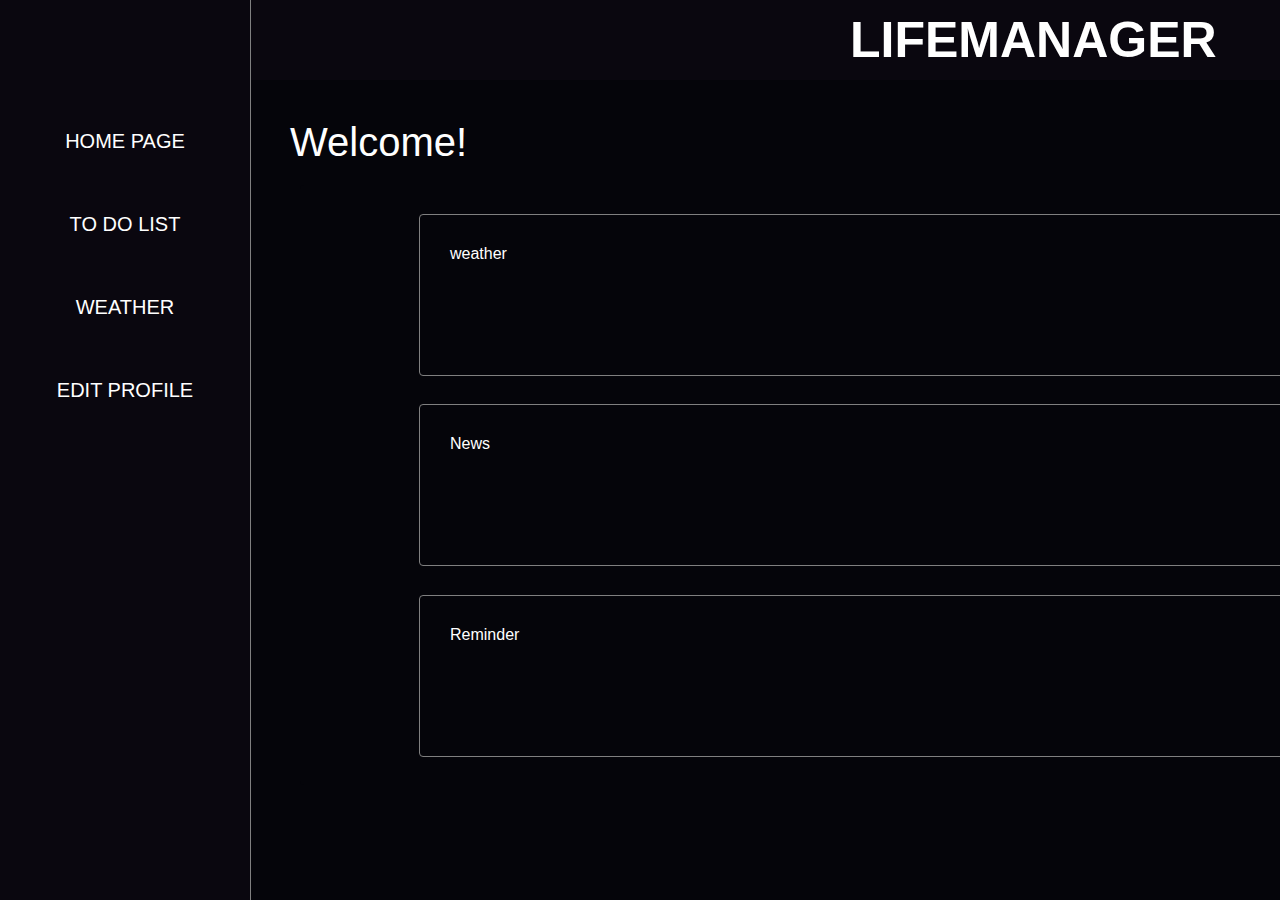
<file: LifeManager/index.html>
<!DOCTYPE html>
<html lang="en">
<head>
    <meta charset="UTF-8">
    <meta name="viewport" content="width=device-width, initial-scale=1.0">
    <link rel="stylesheet" href="style.css">
    <title>LifeManager</title>
</head>
<body>
    <div class="general-container">
        <aside class="side-bar">
            <div class="side-bar-container border">
                <div class="tab-button">
                    <button class="side-bar-button" content-id="homepage-tab">
                        HOME PAGE
                    </button>
                </div>

                <div class="tab-button">
                    <button class="side-bar-button" content-id="to-do-list-tab">
                        TO DO LIST
                    </button>
                </div>

                <div class="tab-button">
                    <button class="side-bar-button" content-id="weather-tab">
                        WEATHER
                    </button>
                </div>

                <div class="tab-button">
                    <button class="side-bar-button" content-id="edit-profile-tab">
                        EDIT PROFILE
                    </button>
                </div>
            </div>
        </aside>

        

        <div class="header">

            <p class="life-manager-title">LIFEMANAGER</p>
        </div>

        <div class="tab-content">
            <div class="content show" id="homepage-tab">
                <p class="title" id="welcome=text">Welcome!</p>
                <div class="main">
                    
                    <div class="main-container">
                        weather
                    </div>
                    <div class="main-container">
                        News
                    </div>
                    <div class="main-container" >
                        Reminder
                    </div>

                    <div class="to-do-list-bar">
                        <p class="to-do-list-bar-title"> Next tasks</p>
                        
                    </div>
                </div>
            </div>

            <div class="tab-content">
                <div class="content" id="to-do-list-tab">
                    <form class = "tasks-form">
                        <p class="title border" id="to-do-list-text">To Do List</p>
                        <div class="to-do-list-label">
                            <label class="task-description-text">New Task:</label>
                            <input type="text" id="task-description-input" name="fname"><br><br>

                            <label class="task-priority-text">Priority (1 to 10):</label>
                            <input type="text" id="task-priority-input" name="fname"><br><br>

                            <button class="submit-task-button"> Submit </button>
                        </div>
                        <div class="tasksTitle">
                            <h1>TASK</h1>
                            <h2>PRIORITY</h2>
                        </div>
                        </div>

                        </div>
                    </form>
                </div>
            </div>
        </div>
        

        <div class="tab-content">
            <div class="content" id="weather-tab">
                <p class="title border" id="weather-text">Weather</p>
                <div class="weather border">
                    
                </div>
            </div>
        </div>
        
            
        <div class="tab-content">
            <div class="content" id="edit-profile-tab">
                <p class="title border" id="edit-profile-text">Edit Profile</p>
                <div class="edit-profile border">
                    
                </div>
            </div>
        </div>

        </div>
        
    </div>
    <script src="script.js"></script>
</body>
</html>
</file>
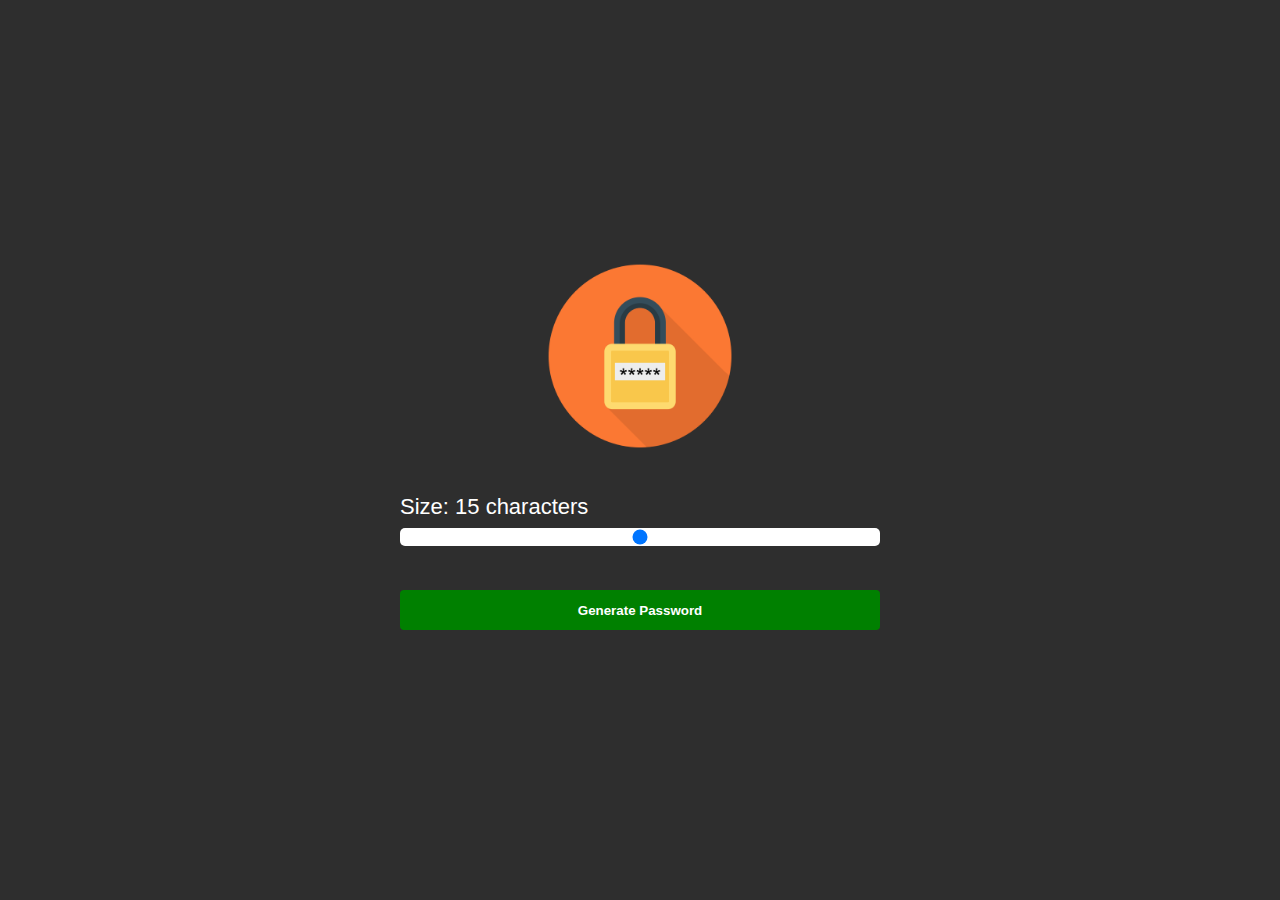
<file: PasswordGenerator/index.html>
<!DOCTYPE html>
<html lang="en">
<head>
    <meta charset="UTF-8">
    <meta name="viewport" content="width=device-width, initial-scale=1.0">
    <meta name="keywords" content="Password Generator">
    
    <!--Website Title-->
    <title>Password Generator</title>

    <!--CSS call-->
    <link rel="stylesheet" href="style.css">
</head>
<body>

    <!--locker image-->
    <img class="lockerIcon" src="./assets/lockerIcon.png" />

   
    <main class="container-input">
        <!--Char Lenght Text-->
        <span>Size: <span id="value"></span> characters</span>

        <!--Slider-->
        <input id="slider" class="slider" type="range" min="5" max="25" value="15"/>
        
        <!--Password generate button-->
        <button id="sizeButton" class="button-cta" onclick="generatePassword()">Generate Password</button>
        
        
    </main>
    <!--Password Text Box-->
    <div id="container-password" onclick="copyPassword()" class="container-password hide">

        <!--Generated Password Text-->
        <span class="title">Generated Password</span>

        <!--Generated Password -->
        <span id="password" class="password"></span>

        <!--Copy Instrction Box -->
        <span id="tooltip" class="tooltip"></span>
       
    </div>

    <!-- JavaScript Call-->
    <script src="script.js"></script>
    
</body>
</html>
</file>
<file: LifeManager/style.css>
*{
    font-family: Arial, Helvetica, sans-serif;
    padding: 0;
    margin: 0;
    background-color: rgb(5, 5, 10);

}

.general-container{
    
    color: white;

}

.side-bar-container{
    display:flex;
    justify-content: center;
    align-items: center;
    flex-direction: column;
    width: 100%;
    background-color: rgb(10, 7, 15);
   
    
}


.side-bar{
    position: fixed;
    top: 0;
    display: flex;
    justify-content: flex-start;
    flex-direction: column;
    background-color: rgb(10, 7, 15);
    height: 100%;
    padding-top: 100px;
    padding-bottom: 100px;
    width: 250px;
    border-right:1px solid grey;
    
}

.side-bar-button{
    color:white;
    padding-top: 30px;
    padding-right: 30px;
    padding-bottom: 30px;
    padding-left: 30px;
    background: rgb(10, 7, 15);
    border: none;
    font-size: 20px;
    cursor: pointer;

}

.header{
    display: flex;
    justify-content: flex-start;
    align-items: center;
    height: 80px;
    background-color: rgb(10, 7, 15);
    margin-left: 250px;
}

/*
.header-button{
    padding: 20px 20px;
    font-size: 10px;
    background-color: rgb(34, 0, 0);
    color: rgb(255, 255, 255);
    border-radius: 4px;
    border: 2px solid rgb(255, 255, 255);
}
*/
.life-manager-title{
    color: white;
    font-weight: bold;
    font-size: 50px;
    margin-left: 600px;
    background-color: rgb(4, 4, 24,0);
}

.content{
   display: none;
}

.content.show{
    display: block;
    
 }

.main{
    display: flex;
    margin-left: 300px;
    margin-right: 350px;
    align-items: center;
    height: 600px;
    justify-content: space-evenly;
    border-radius: 4px;
    flex-direction: column;
    width: 1200px;
}
    
.title{
    display: flex;
    margin-left: 250px;
    font-size: 40px;
    padding: 40px 20px 20px 40px;
    margin-right: 350px;
}

.main-container{
    display: flex;
    padding: 30px 30px;
    height: 100px;
    width: 900px;
    border: 1px solid grey;
    border-radius: 4px;
}

.to-do-list-label{
    display: flex;
    align-items: start;
    margin-left: 300px;
    margin-right: 350px;
    height: 90px;
    border: 1px solid grey;
    border-radius: 4px;
}

.to-do-list-label > label{
    margin-top: 20px;
    padding: 10px 10px 10px 10px;
}

.to-do-list-label > input{
    margin-top: 20px;
    background-color: white;
    border-radius: 2px;
    border: none;
    padding: 10px 10px 10px 10px;
}

#task-description-input{
    width: 700px;
    
}

.task{
    
    border: 1px solid grey;
    margin-top: 20px;
    display: flex;
    justify-content: left;
    margin-left: 300px;
    height: 100px;
    align-items: center;
    gap: 20px;
    border-radius: 4px;
    margin-right: 350px;
    gap: 20px;
}

.task button{

    color:white;
    gap: 10px;
    position: relative;
    height: 40px;
    width: 80px;
    border: 1px solid grey;
    border-radius: 4px;

}

.tasksTitle{
    margin-left: 300px;
    display: flex;
    align-items: center;
    border: 1px solid grey;
    margin-top: 20px;
    margin-right: 350px;
    height: 50px;
    border-radius: 4px;
}

.tasksTitle h1{
    margin-left: 120px;
    font-size: 20px;
}

.tasksTitle h2{
    margin-left: 785px;
    font-size: 20px;
}

.task h3{
    margin-left: 20px;
    position: absolute;
      
}

.task h4{
    margin-left: 1000px;
    margin-right: 40px;  
}

.submit-task-button{
    width: 80px;
    height: 30px;
    margin-top: 22px;
    margin-left: 10px;
    color: white;
    border-color: white;

}

.to-do-list-bar{
    display: flex;
    align-items: center;
    margin-left: 1590px;
    position: fixed;
    top:0;
    margin-top: 100px;
    flex-direction: column;
    height: 700px;
    width: 300px;
    padding: 10px 10px 10px 10px;
    gap: 10px;
    border: 1px solid grey;
    border-radius: 4px;
}

.right-bar-priority-task{
    display: flex;
    width: 300px;
    height: 200px;
    border: 1px solid grey;
    border-radius: 4px;
    flex-direction: column;
    align-items: center;
}


.right-bar-priority-task h4{

    display: flex;
    margin-top: 10px;
    border-bottom: 1px solid grey;
    
}

.right-bar-priority-task h3{

    margin-top: 20px;
    
}





.task-form{
    display: flex;
    align-items: center;
    margin-left: 1800px;
    position: fixed;
    top:0;
    margin-top: 100px;
    flex-direction: column;
    height: 700px;
    width: 300px;
    padding: 10px 10px 10px 10px;
    gap: 10px;
    border: 1px solid grey;
    border-radius: 4px;
}

.to-do-list-bar-title{
    display: flex;
    padding: 20px 20px 20px 20px;
    font-weight: bold;
    font-size: 30px;
    color: white;
}
</file>
<file: PasswordGenerator/style.css>
/*General*/
*{
    font-family: sans-serif;
    width: 100%;
    margin: 0 auto;
    box-sizing: border-box;
}

/*Main Page*/
body{
    background-color: #2e2e2e;
    width: 100%;
    height: 100vh;
    display: flex;
    justify-content: center;
    align-items: center;
    flex-direction: column;
}
/*Icon*/
.lockerIcon{
    max-width: 200px;
    margin-bottom: 24px;
}

/**/
.container-input{
    max-width: 480px;
    margin: 14px 0;
}

.container-input span{
    color: white;
    font-size: 22px;
}

/*Slider*/
.slider{
    appearance: none;
    width: 100%;
    border-radius: 5px;
    background: white;
    height: 18px;
    outline: none;
    margin-top: 8px;
}

/*Generate Password button*/
.button-cta{
    height: 40px;
    background-color: green;
    border: 0;
    border-radius: 4px;
    cursor: pointer;
    margin-top: 40px;
    color: white;
    font-weight: bold;
    font: 18px;
}

/*Password container*/
.container-password{
    max-width: 480px;
    margin: 14px, 0;
    display: flex;
    align-items: center;
    flex-direction: column;
    cursor: pointer
}

/*Result Password text*/
.title{
    text-align: center;
    color: white;
    font-size: 28px;
    margin-top: 24px;
    margin-bottom: 8px;
}

/*Password text*/
.password{
    height: 60px;
    background-color: rgba(0, 0, 0, 0.40);
    border-radius: 4px;
    display: flex;
    justify-content: center;
    align-items: center;
    color: white;
    border: 1px solid black;
    transition: transform 0.5s;
}

.password:hover{
    transform: scale(1.05)
}

/*Tooltip Default*/
.tooltip{
    color: white;
    position: relative;
    top: 20px;
    padding: 6px 8px;
    background: rgb(15,15,15);
    text-align: center;
    font-size: 16px;
    border-radius: 6px;
    visibility: hidden;
    opacity: 0;
    transition: all 0.5s ease-in-out;
}

/*Tooltip Green Button*/
.tooltip.success{
    background: green;
}

/*Hide Password container*/
.hide{
    display: none;
}

/*Show tooltip*/
.container-password:hover .tooltip{
    visibility: visible;
    bottom: 50px;
    opacity: 1;
}
</file>
